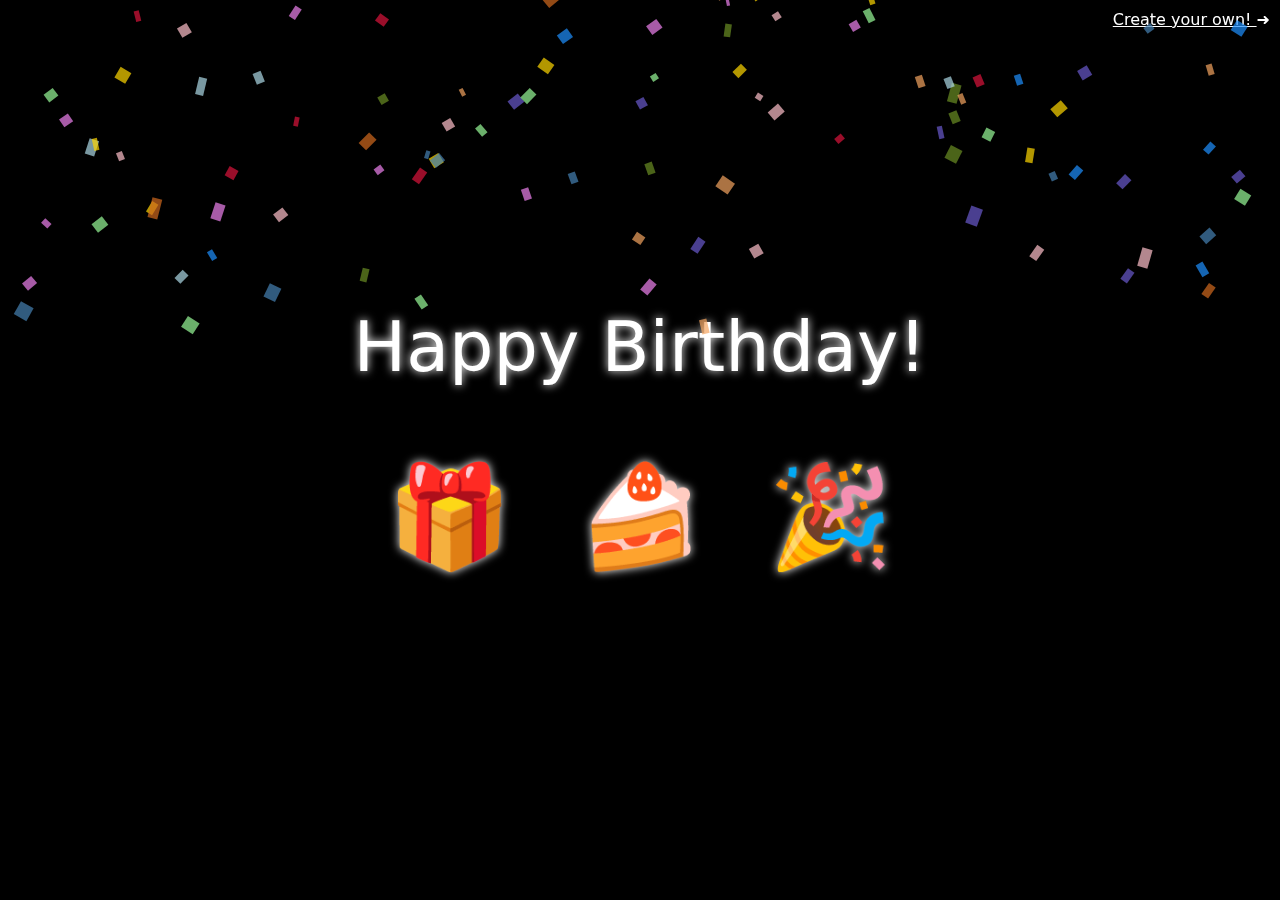
<file: index.html>
<!DOCTYPE html>
<html lang="en">

<head>
	<meta charset="UTF-8">
	<meta http-equiv="X-UA-Compatible" content="IE=edge">
	<meta name="viewport" content="width=device-width, initial-scale=1.0">
	<link rel="shortcut icon" href="favicon.svg" type="image/x-icon">
	<link href="./style.css" rel="stylesheet" />
	<title>Happy Birthday!</title>
</head>

<body>
	<div class="main">
		<p id="text"></p>
		<span class="hov"></span>
		<span class="hov"></span>
		<span class="hov"></span>
	</div>
	<p id="from">Hello</p>
	<div class="create">
		<a id="create" href="./create">Create your own! </a><span id="arrow">&#10140</span>
	</div>
	<script src="./confetti.js"></script>
	<script src="./script.js"></script>
</body>

</html>
</file>
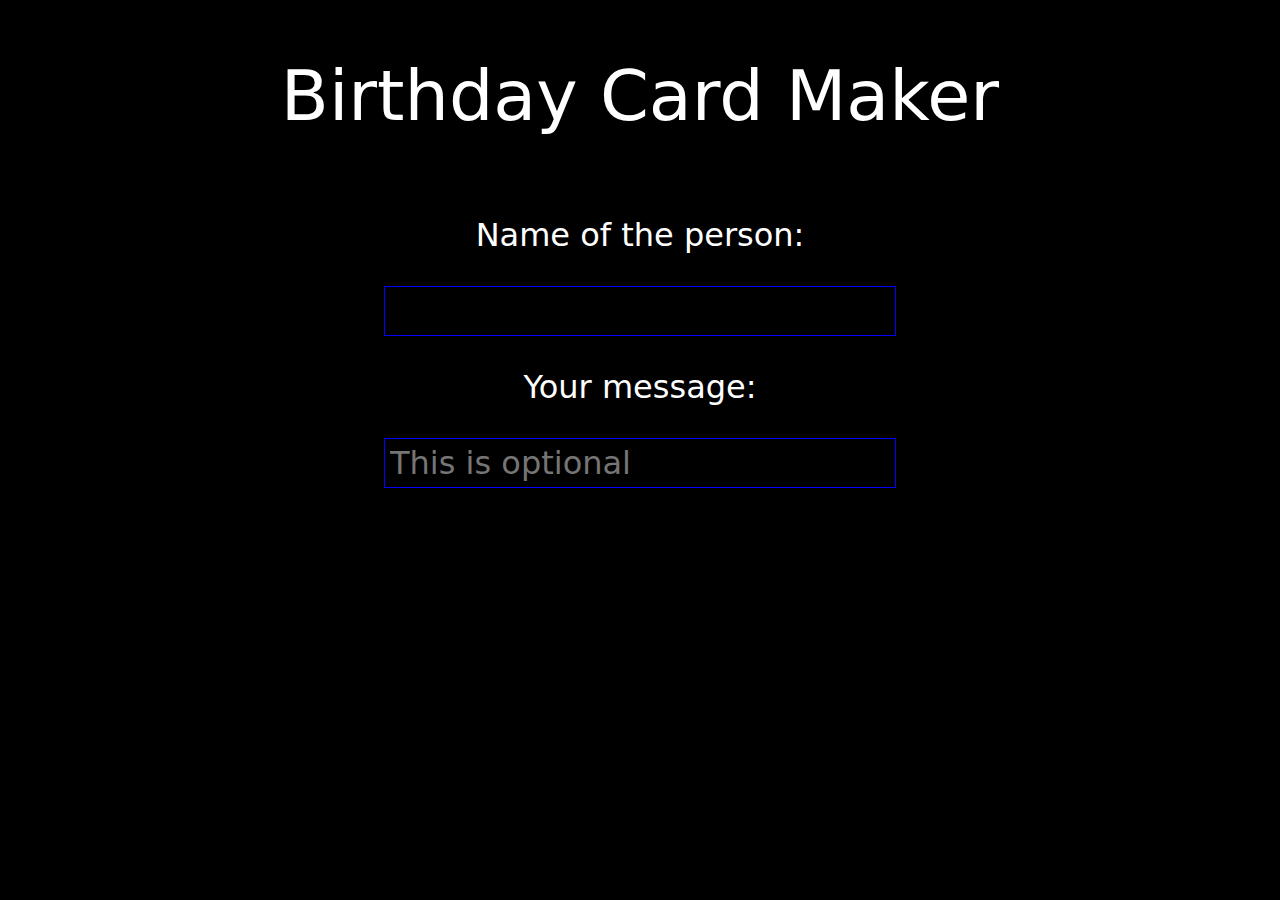
<file: create/index.html>
<!DOCTYPE html>
<html lang="en">

<head>
	<meta charset="UTF-8">
	<meta http-equiv="X-UA-Compatible" content="IE=edge">
	<meta name="viewport" content="width=device-width, initial-scale=1.0">
	<link rel="shortcut icon" href="/favicon.svg" type="image/x-icon">
	<link rel="stylesheet" href="./style.css">
	<script defer src="./script.js"></script>
	<title>Create a birthday card via a website</title>
</head>

<body>
	<h1>Birthday Card Maker</h1>

	<p>Name of the person:</p>
	<input type="text" id="to">

	<p>Your message:</p>
	<input type="text" id="from" placeholder="This is optional">

	<a id="url" target="_blank"></a>
</body>

</html>
</file>
<file: style.css>
html,
body {
	width: 100%;
	height: 90%;
	background: black;
	display: flex;
	align-items: center;
	justify-content: center;
	font-family: system-ui;
	font-weight: 300;
}

#text {
	font-size: 70px;
	text-shadow: 0 0 10px;
	color: white;
	cursor: pointer;
	transition: font-size 0.99s;
}

#text:hover {
	font-size: 80px;
}

.hov {
	font-size: 100px;
	text-shadow: 0 0 10px;
	color: white;
	margin: 30px;
	transition: font-size 1s;
}

.hov:hover {
	font-size: 120px;
}

.main {
	text-align: center;
}

@keyframes birthday {
	0% {
		font-size: 1px;
	}

	100% {
		font-size: 70px;
	}
}


@keyframes icons {
	0% {
		font-size: 1px;
	}

	100% {
		font-size: 100px;
	}
}

.expand-title {
	animation-timing-function: ease-in;
	animation: birthday 3s;
}

.expand-icons {
	animation-timing-function: ease-in;
	animation: icons 3s;
}

/* #from {
    text-shadow: 0 0 10px;
    color: white;
    left: 0;
    bottom: 0;
    float: left;
    position: fixed;
    margin-left: 20px;
    margin-bottom: 20px;
    max-width: 40vw;
    font-size: 25px;
}
 */
/* Centered version for from */

#from {
	text-shadow: 0 0 10px;
	color: white;
	/* left: 0; */
	bottom: 0;
	/* float: left; */
	position: fixed;
	/* margin-left: 20px; */
	margin-bottom: 40px;
	font-size: 2em;
}

.create {
	position: fixed;
	right: 10px;
	top: 10px;
	color: white;
	background-color: black;
	font-weight: 300;
	transition: translateX()
}

#create {
	color: white;
}
</file>
<file: create/style.css>
* {
	color: white;
	font-family: system-ui;
}

html,
body {
	height: 50%;
	background: black;
	display: flex;
	align-items: center;
	width: 100%;
	flex-direction: column;
	text-align: center;
}

input {
	background-color: black;
	border: 1px solid blue;
	font-size: 2em;
	color: white;
	font-weight: 200;
	padding: 5px;
	width: 500px;
}

p,
a {
	font-size: 2em;
	font-weight: 200;
}

a {
	margin-top: 30px;
	font-weight: 200;
	color: rgb(22, 104, 245);
}

h1 {
	font-size: 70px;
	font-weight: 200;
}

@media only screen and (max-width: 700px) {
	h1 {
		font-size: 50px;
	}

	input {
		font-size: 1.5em;
		width: 80vw;
	}
}
</file>
